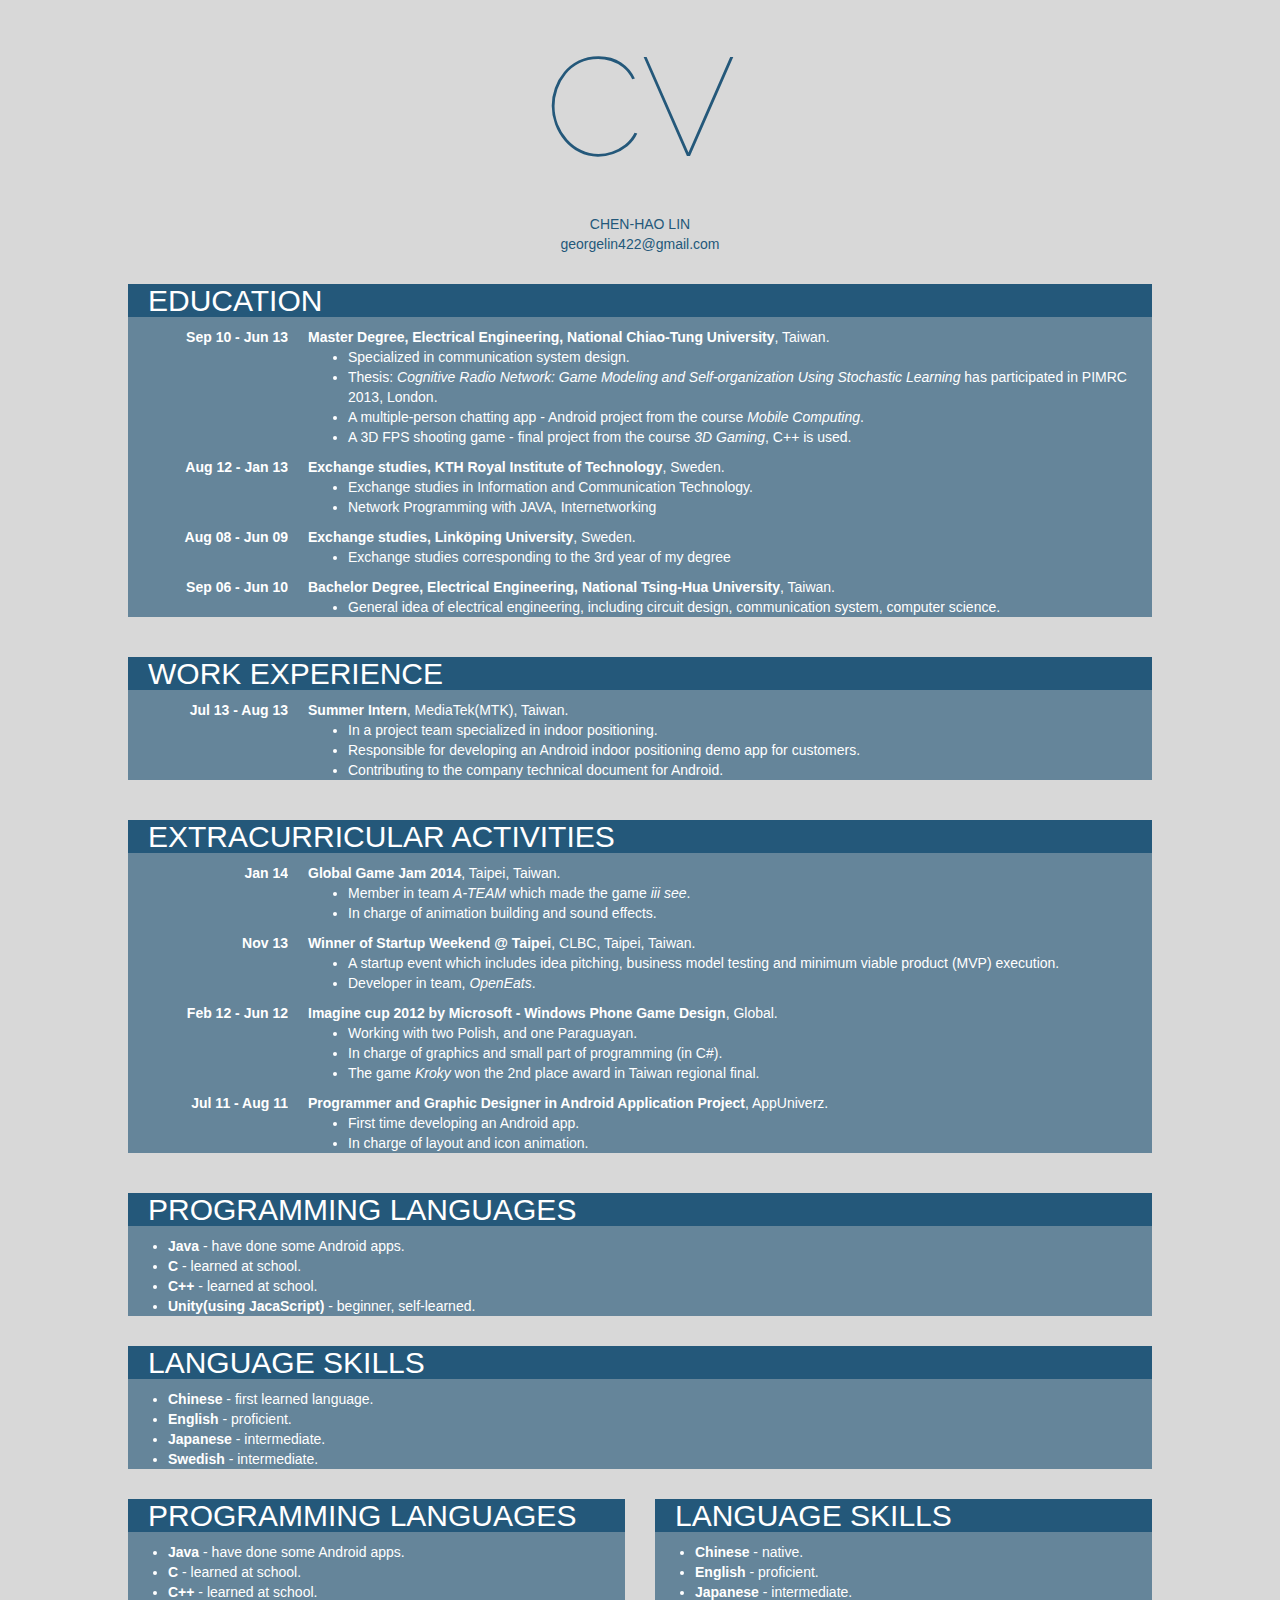
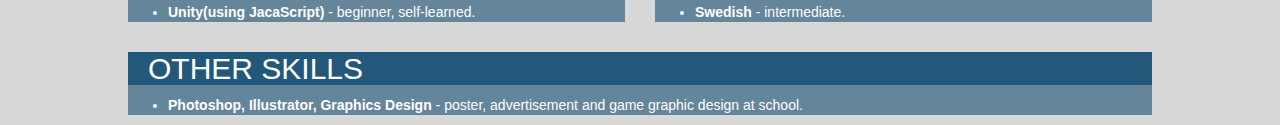
<file: index.html>
<!DOCTYPE html>
<html>

<head>
	<meta http-equiv="Content-Type" content="text/html;charset=utf-8" />
	<link type="text/css" rel="stylesheet" href="bootstrap/css/bootstrap.min.css" />
	<link type="text/css" rel="stylesheet" href="cv.css" />
	<link href='http://fonts.googleapis.com/css?family=Raleway:200' rel='stylesheet' type='text/css'>
	<title>George's CV</title>
</head>

<body>
<!-- Start your code here -->
<div class="content">
	<div class="header">
		<h1 id="title">CV</h1>
		<p id="my_info">
			CHEN-HAO LIN<br>
			georgelin422@gmail.com
		</p>
	</div>
	
	<div class="row">
	<div class="col-md-12">
		<div class="list_sec">
		<h2>EDUCATION</h2>
		<dl class="dl-horizontal">
			<dt>Sep 10 - Jun 13</dt>
			<dd>
				<strong>Master Degree, Electrical Engineering, National Chiao-Tung University</strong>, Taiwan.
				<ul>						<li>Specialized in communication system design.</li>
					<li>Thesis: <em>Cognitive Radio Network: Game Modeling and Self-organization Using Stochastic Learning</em> has participated in PIMRC 2013, London.</li>
					<li>A multiple-person chatting app - Android project from the course <em>Mobile Computing</em>.</li>
					<li>A 3D FPS shooting game - final project from the course <em>3D Gaming</em>, C++ is used.</li>
				</ul>
			</dd>
			<dt>Aug 12 - Jan 13</dt>
			<dd>
				<strong>Exchange studies, KTH Royal Institute of Technology</strong>, Sweden.
				<ul>
					<li>Exchange studies in Information and Communication Technology.</li>
					<li>Network Programming with JAVA, Internetworking</li>
				</ul>
			</dd>
			<dt>Aug 08 - Jun 09</dt>
			<dd>
				<strong>Exchange studies, Linköping University</strong>, Sweden.
				<ul>
					<li>Exchange studies corresponding to the 3rd year of my degree</li>
				</ul>
			</dd>	
			<dt>Sep 06 - Jun 10</dt>
			<dd>
				<strong>Bachelor Degree, Electrical Engineering, National Tsing-Hua University</strong>, Taiwan.
				<ul>
					<li>General idea of electrical engineering, including circuit design, communication system, computer science.</li>
				</ul>
			</dd>				
		</dl>
		</div>
	</div>
	</div>
	
	<div class="row">
	<div class="col-md-12">
		<div class="list_sec">
			<h2>WORK EXPERIENCE</h2>
			<dl class="dl-horizontal">
				<dt>Jul 13 - Aug 13</dt>
				<dd>
					<strong>Summer Intern</strong>, MediaTek(MTK), Taiwan.
					<ul>
						<li>In a project team specialized in indoor positioning.</li>
						<li>Responsible for developing an Android indoor positioning demo app for customers.</li>
						<li>Contributing to the company technical document for Android.</li>
					</ul>
				</dd>				
			</dl>
		</div>
	</div>
	</div>
	
	<div class="row">
	<div class="col-md-12">
		<div class="list_sec">
			<h2>EXTRACURRICULAR ACTIVITIES</h2>
			<dl class="dl-horizontal">
				<dt>Jan 14</dt>
				<dd>
					<strong>Global Game Jam 2014</strong>, Taipei, Taiwan.
					<ul>
						<li>Member in team <em>A-TEAM</em> which made the game <em>iii see</em>.</li>
						<li>In charge of animation building and sound effects.</li>				
					</ul>
				</dd>
				<dt>Nov 13</dt>
				<dd>
					<strong>Winner of Startup Weekend @ Taipei</strong>, CLBC, Taipei, Taiwan.
					<ul>
						<li>A startup event which includes idea pitching, business model testing and minimum viable product (MVP) execution.</li>
						<li>Developer in team, <em>OpenEats</em>.</li>
					</ul>
				</dd>
				<dt>Feb 12 - Jun 12</dt>
				<dd>
					<strong>Imagine cup 2012 by Microsoft - Windows Phone Game Design</strong>, Global.
					<ul>
						<li>Working with two Polish, and one Paraguayan.</li>
						<li>In charge of graphics and small part of programming (in C#).</li>
						<li>The game <em>Kroky</em> won the 2nd place award in Taiwan regional final.</li>
					</ul>
				</dd>
				<dt>Jul 11 - Aug 11</dt>
				<dd>
					<strong>Programmer and Graphic Designer in Android Application Project</strong>, AppUniverz.
					<ul>
						<li>First time developing an Android app.</li>
						<li>In charge of layout and icon animation.</li>
					</ul>
				</dd>	
			</dl>
		</div>
	</div>
	</div>
	
	
	<div class="row">
	<div class="col-md-12" id="programming_languages">
		<div class="list_sec">
			<h2>PROGRAMMING LANGUAGES</h2>
			<ul>
				<li><strong>Java</strong> - have done some Android apps.</li>
				<li><strong>C</strong> - learned at school.</li>
				<li><strong>C++</strong> - learned at school.</li>
				<li><strong>Unity(using JacaScript)</strong> - beginner, self-learned.</li>
			</ul>
		</div>
	</div>
	</div>
	
	<div class="row">
	<div class="col-md-12" id="language_skills">
		<div class="list_sec">
			<h2>LANGUAGE SKILLS</h2>
			<ul>
				<li><strong>Chinese</strong> - first learned language.</li>
				<li><strong>English</strong> - proficient.</li>
				<li><strong>Japanese</strong> - intermediate.</li>
				<li><strong>Swedish</strong> - intermediate.</li>			
			</ul>
		</div>
	</div>
	</div>
    
	<div class="row">
	<div class="col-md-6" id="programming_languages">
		<div class="list_sec">
			<h2>PROGRAMMING LANGUAGES</h2>
			<ul>
				<li><strong>Java</strong> - have done some Android apps.</li>
				<li><strong>C</strong> - learned at school.</li>
				<li><strong>C++</strong> - learned at school.</li>
				<li><strong>Unity(using JacaScript)</strong> - beginner, self-learned.</li>
			</ul>
		</div>
		</div>
	<div class="col-md-6" id="language_skills">
		<div class="list_sec">
			<h2>LANGUAGE SKILLS</h2>
			<ul>
				<li><strong>Chinese</strong> - native.</li>
				<li><strong>English</strong> - proficient.</li>
				<li><strong>Japanese</strong> - intermediate.</li>
				<li><strong>Swedish</strong> - intermediate.</li>			
			</ul>
		</div>
	</div>
    </div>
  
	<div class="row">
	<div class="col-md-12" id="other_skills">
		<div class="list_sec">
			<h2>OTHER SKILLS</h2>
			<ul>
				<li><strong>Photoshop, Illustrator, Graphics Design</strong> - poster, advertisement and game graphic design at school.</li>
			</ul>
		</div>
	</div>
	</div>
	
</div>
</body>
</file>
<file: cv.css>
body {
	background-color: #D8D8D8;
	color: white;
}

.content {
	width: 80%;
	margin: auto;
}
.header {
	color: #24587A;
	text-align: center;
}

.list_sec {
	background-color: #65859A;
}

#title {
	margin-top: 30px;
	margin-bottom: 30px;
	font-size: 10em;
	font-family: 'Raleway', sans-serif;
	font-weight: lighter;
}

h2 {
	padding-left: 20px;
	background-color: #24587A;
}
</file>
